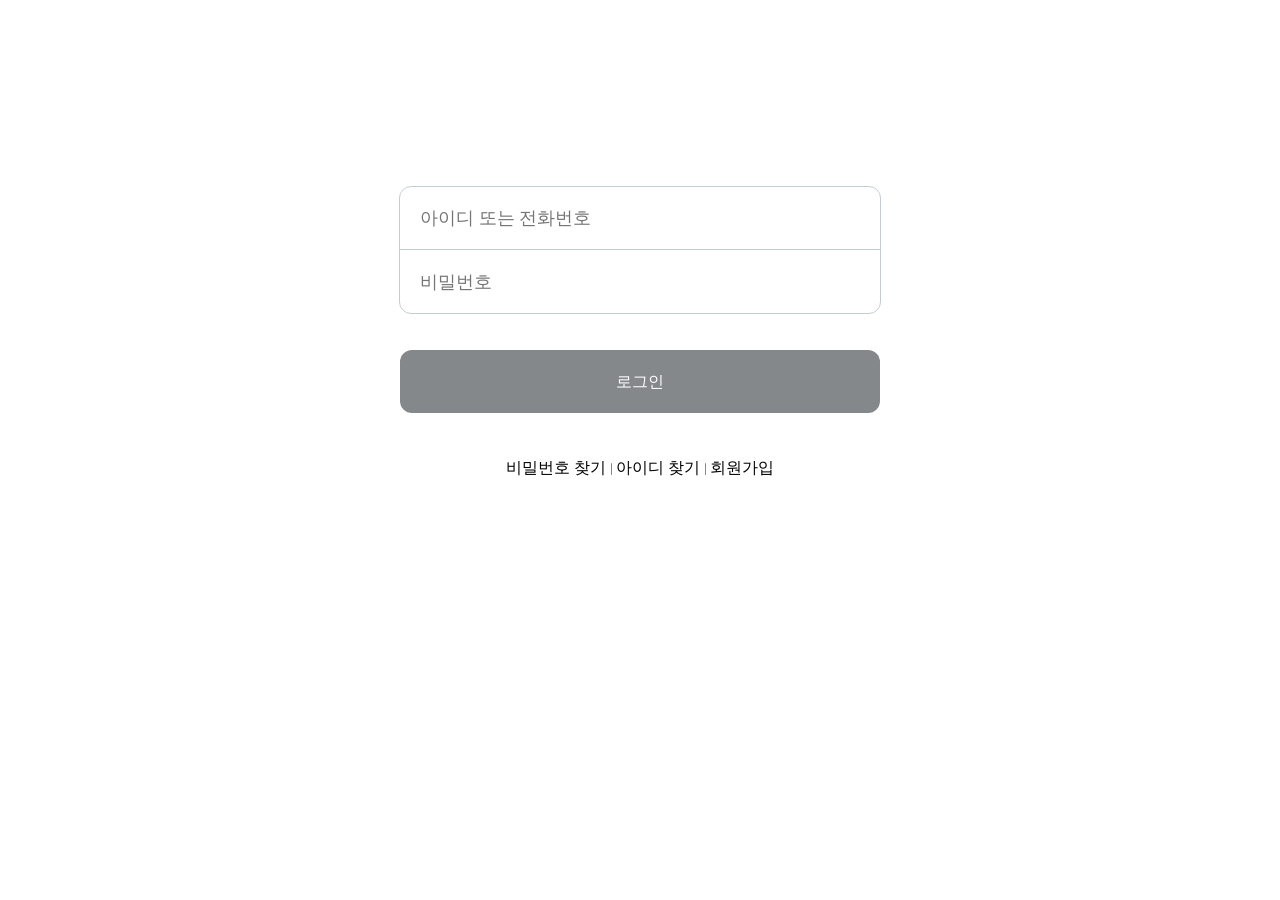
<file: 프로젝트_1/html/login_page.html>
<!DOCTYPE html>
<html lang="en">
<head>
    <meta charset="UTF-8">
    <meta name="viewport" content="width=device-width, initial-scale=1.0">
    <title>Document</title>
    <link rel="stylesheet" href="../css/common.css">
    <link rel="stylesheet" href="../css/login_page.css">
    <script src="../js/loginData.js"></script>
    <script src="https://code.jquery.com/jquery-1.12.4.js"></script>
</head>
<body>
    <div id="wrap">
        <header class="header">
            <a href="https://naver.com">
                <div class="logo"></div>
            </a>
        </header>
        <div class="login_box">
            <div class="login_data id_box">
                <div class="placeholder" id="id_placeholder">
                    <span id="id_placeholder_text">아이디 또는 전화번호</span>
                </div>
                <input type="text" id="user_id" value="">
            </div>
            <div class="login_data pw_box">
                <div class="placeholder" id="pw_placeholder">
                    <span id="pw_placeholder_text">비밀번호</span>
                </div>
                <input type="password" id="user_pw">
            </div>
        </div>
        <div class="login_btn" id="login_btn">
            <span>로그인</span>
        </div>
        <div class="find_box">
            <div class="find_pw">비밀번호 찾기</div>
            <div class="find_id">아이디 찾기</div>
            <div class="admin">회원가입</div>
        </div>
    </div>
    <script src="../js/login_page.js"></script>
</body>
</html>
</file>
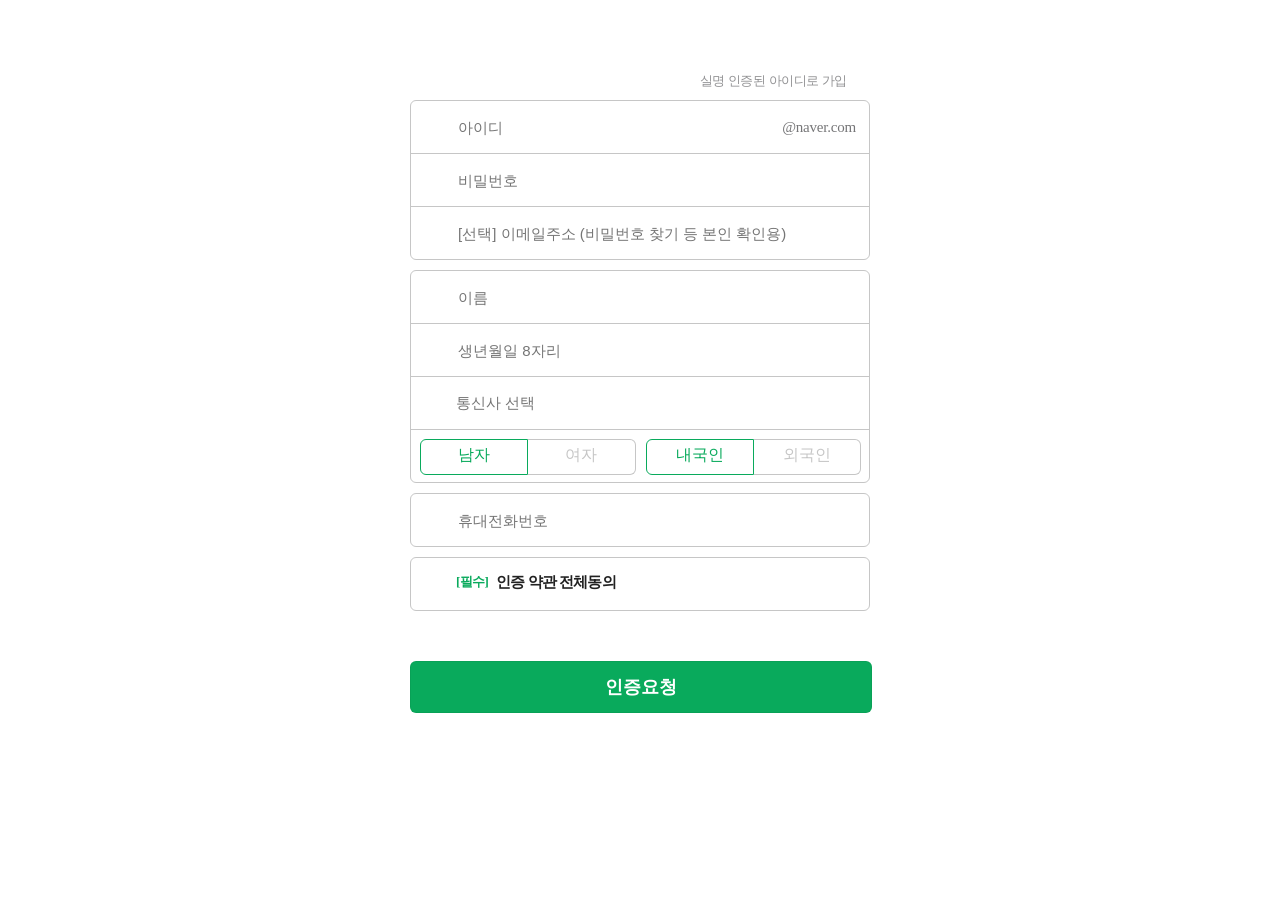
<file: 프로젝트_1/html/signUp_page.html>
<!DOCTYPE html>
<html lang="en">
<head>
    <meta charset="UTF-8">
    <meta name="viewport" content="width=device-width, initial-scale=1.0">
    <title>Document</title>
    <link rel="stylesheet" href="../css/common.css">
    <link rel="stylesheet" href="../css/signUp_page.css">
    <script src="../js/loginData.js"></script>
    <script src="https://code.jquery.com/jquery-1.12.4.js"></script>
</head>
<body>
    <div id="wrap">
        <div class="form">
            <header class="header">
                <div class="logo"></div>
            </header>
            <main class="main_content">
                <div class="label">
                    <span>실명 인증된 아이디로 가입</span>
                </div>
                <div class="form_section">
                    <div class="form_list">
                        <div class="id_box box">
                            <div class="input_box">
                                <input type="text" id="id" name="id" placeholder="아이디" class="input" value maxlength="20" autocapitalize="off">
                                <div class="id_naver">
                                    @naver.com
                                </div>
                            </div>
                        </div>
                        <div class="pw_box box">
                            <div class="input_box">
                                <input type="password" id="pw" name="pw" placeholder="비밀번호" class="input" value maxlength="20" autocapitalize="off">
                            </div>
                        </div>
                        <div class="mail_box box">
                            <div class="input_box">
                                <input type="text" id="mail" name="mail" placeholder="[선택] 이메일주소 (비밀번호 찾기 등 본인 확인용)" class="input" value maxlength="20" autocapitalize="off">
                            </div>
                        </div>
                    </div>
                    <div class="form_list">
                        <div class="name_box box">
                            <div class="input_box">
                                <input type="text" id="name" name="name" placeholder="이름" class="input" value maxlength="20" autocapitalize="off">
                            </div>
                        </div>
                        <div class="birthday_box box">
                            <div class="input_box">
                                <input type="text" id="birth" name="birth" placeholder="생년월일 8자리" class="input" value maxlength="20" autocapitalize="off">
                            </div>
                        </div>
                        <div class="telecom_box box">
                            <div class="input_box">
                                <span class="placeholder">통신사 선택</span>
                            </div>
                        </div>
                        <div class="gender_box">
                            <div class="gender_btn btn">
                                <input type="radio" name="gender_check" id="male" class="gender_check blind" checked>
                                <label for="male" class="male_btn border_R">
                                    남자
                                </label>
                                <input type="radio" name="gender_check" id="female" class="gender_check blind">
                                <label for="female" class="female_btn border_L">
                                    여자
                                </label>
                            </div>
                            <div class="foreign_btn btn">
                                <input type="radio" name="foreign_check" id="local" class="foreign_check blind" checked>
                                <label for="local" class="local_btn border_R">
                                    내국인
                                </label>
                                <input type="radio" name="foreign_check" id="foreign" class="foreign_check blind">
                                <label for="foreign" class="foreign_btn border_L">
                                    외국인
                                </label>
                            </div>
                        </div>
                    </div>
                    <div class="form_list">
                        <div class="phone_box box">
                            <div class="input_box">
                                <input type="text" id="phone" name="phone" placeholder="휴대전화번호" class="input" value maxlength="20" autocapitalize="off">
                            </div>
                        </div>
                    </div>
                    <div class="form_list">
                        <div class="agree_box box">
                            <input type="checkbox" class="blind" id="agree_check">
                            <label for="agree_check" class="agree_label">
                                <em class="em">[필수]</em>
                                <span>인증 약관 전체동의</span>
                            </label>
                        </div>
                    </div>
                </div>
                <div class="form_bot">
                    <div class="btn_admin" id="btn_admin">
                        <span>인증요청</span>
                    </div>
                </div>
            </main>
        </div>
    </div>
    <script src="../js/signUp.page.js"></script>
</body>
</html>
</file>
<file: 프로젝트_1/css/common.css>
body{
    margin: 0;
    display: block;
}
ul{
    list-style: none;
    margin: 0;
    padding: 0;
}
a{
    text-decoration: none;
    color: inherit;
}
input{
    border: none;
    outline: none;
}
.blind{
    display: block;
    width: 0;
    height: 0;
    overflow: hidden;
    margin: 0;
}
.container_box{
    /* min-width: 980px;
    max-width: 1280px; */
    width: 1280px;
    height: 100%;
    margin: 0 auto;
    position: relative;
}
.border{
    border: 1px solid rgba(0, 0, 0, .05);
    border-radius: 12px;
    box-sizing: border-box;
    background-color: #fff;
}
.clearFix{
    clear: both;
}
.display_none{
    display: none;
}
.c_black{
    color: black;
}
</file>
<file: 프로젝트_1/css/login_page.css>
#wrap{

}
.header{
    text-align: center;
}
.logo{
    display: inline-block;
    width: 155px;
    height: 30px;
    margin-top: 108px;
    vertical-align: top;
    background-image: url(https://ssl.pstatic.net/static/nid/login/m_sp_00_common_978240a6.png);
    background-size: 244px 107px;
    background-position: 0 -51px;
    background-repeat: no-repeat;
}
.login_box{
    margin: 48px auto 36px;
    width: 480px;
    border: 1px solid #c5ccd2;
    border-radius: 12px;
}
.login_box > div{
    width: 100%;
    height: 63px;
    box-sizing: border-box;
    position: relative;
    font-size: 18px;    
}
.id_box{
    border-bottom: 1px solid #c5ccd2;
}
.pw_box{
    
}
.placeholder{
    display: inline-block;
    color: #757575;
    position: absolute;
    top: 50%;
    left: 20px;
    transform: translateY(-50%);
    transition: 0.1s all;
    z-index: -1;
}
.focus{
    top: 10px;
    font-size: 12px;
}
.login_box input{
    width: 100%;
    height: 100%;
    padding: 10px 20px;
    box-sizing: border-box;
    border-radius: 12px;
    border: none;
    outline: none;
    font-size: 18px;    
    background-color: transparent;
}
.login_btn{
    width: 480px;
    height: 63px;
    margin: 0 auto;
    border-radius: 12px;
    background-color: #85888b;
    text-align: center;
    line-height: 63px;
    color: white;
    cursor: pointer;
}
.login_btn > span{
    width: 100%;
    height: 100%;
}
.find_box{
    height: 38px;
    line-height: 38px;
    margin: 36px auto 0;
    display: flex;
    justify-content: center;
    gap: 10px;
    position: relative;
}
.find_box > div{
    text-align: center;
    position: relative;
    cursor: pointer;
}
.find_box > div:nth-of-type(n+2)::before{
    content: '';
    position: absolute;
    top: 14px;
    left: -5px;
    width: 1px;
    height: 12px;
    border-radius: .5px;
    background-color: #85888b;
}
</file>
<file: 프로젝트_1/css/signUp_page.css>
#wrap{
}
.form{
    width: 500px;
    margin: 0 auto;
}
.header{
    padding: 16px 115px 16px 20px;
}
.logo{
    content: '';
    background-image: url(https://ssl.pstatic.net/static/nid/join/m_sp_06_realname_48b1e603.png);
    background-size: 372px 326px;
    background-repeat: no-repeat;
    background-position: 0px -244px;
    background-repeat: no-repeat;
    width: 94px;
    height: 18px;
    display: block;
}
.main_content{
    padding-top: 30px;
    position: relative;
}
.label{
    display: inline-block;
    position: absolute;
    top: 22px;
    right: 20px;
    padding-right: 23px;
    font-size: 13px;
    line-height: 18px;
    letter-spacing: -.4px;
    color: #929294;
    white-space: nowrap;
}
.label::after{
    content: '';
    position: absolute;
    top: 0;
    right: 0;
    background-image: url(https://ssl.pstatic.net/static/nid/join/m_sp_06_realname_48b1e603.png);
    background-size: 372px 326px;
    background-position: -342px -270px;
    background-repeat: no-repeat;
    width: 20px;
    height: 20px;
}
.form_section{
    margin: 20px 20px 0px 20px;
}
.form_list{
    position: relative;
    margin-bottom: 10px;
    border: 1px solid #c6c6c6;
    border-radius: 6px;
    overflow: hidden;
}
.form_list > div{
    width: calc(100% + 1px);
    height: 52px;
    position: relative;
    z-index: 5;
    border-bottom: 1px solid #c6c6c6;
}
/* .box::after{
    position: absolute;
    top: 0;
    right: 0;
    bottom: 0;
    left: 0;
    border-radius: inherit;
    border: 1px solid #dfdfdf;
    pointer-events: none;
    content: '';
} */
.form_list > div:last-child{
    border-bottom: none;
}
.input{
    display: inline-block;
    width: 100%;
    height: 100%;
    box-sizing: border-box;
    font-size: 16px;
    line-height: 22px;
    color: #757575;

    border-radius: inherit;
    overflow: hidden;
    font-size: 15px;

    border-radius: 0;
    text-decoration: none;
    cursor: pointer;
}
.input::placeholder{
    color: inherit;
}
.id_box{
    height: 100%;
}
.id_box::before{
    content: "";
    background-image: url(https://ssl.pstatic.net/static/nid/join/m_sp_06_realname_48b1e603.png);
    background-size: 372px 326px;
    background-position: -342px -64px;
    background-repeat: no-repeat;
    width: 30px;
    height: 30px;
    position: absolute;
    top: 10px;
    left: 9px;
}
.input_box{
    height: 100%;
    padding: 0px 10px 0px 45px;
    display: flex;
    justify-content: space-between;
    align-items: center;
}
.id_naver{
    padding: 0 4px 0 6px;
    font-size: 15px;
    line-height: 22px;
    letter-spacing: -.2px;
    color: #767678;
}
.pw_box::before{
    content: '';
    background-image: url(https://ssl.pstatic.net/static/nid/join/m_sp_06_realname_48b1e603.png);
    background-size: 372px 326px;
    background-position: -310px 0;
    background-repeat: no-repeat;
    width: 30px;
    height: 30px;
    position: absolute;
    top: 10px;
    left: 9px;
}
.mail_box::before{
    content: '';
    background-image: url(https://ssl.pstatic.net/static/nid/join/m_sp_06_realname_48b1e603.png);
    background-size: 372px 326px;
    background-position: -96px -296px;
    background-repeat: no-repeat;
    width: 30px;
    height: 30px;
    position: absolute;
    top: 10px;
    left: 9px;
}
.name_box::before{
    content: '';
    background-image: url(https://ssl.pstatic.net/static/nid/join/m_sp_06_realname_48b1e603.png);
    background-size: 372px 326px;
    background-position: -342px -64px;
    background-repeat: no-repeat;
    width: 30px;
    height: 30px;
    position: absolute;
    top: 10px;
    left: 9px;
}
.birthday_box::before{
    content: '';
    background-image: url(https://ssl.pstatic.net/static/nid/join/m_sp_06_realname_48b1e603.png);
    background-size: 372px 326px;
    background-position: -192px -296px;
    background-repeat: no-repeat;
    width: 30px;
    height: 30px;
    position: absolute;
    top: 10px;
    left: 9px;
}
.telecom_box::before{
    content: '';
    background-image: url(https://ssl.pstatic.net/static/nid/join/m_sp_06_realname_48b1e603.png);
    background-size: 372px 326px;
    background-position: -224px -296px;
    background-repeat: no-repeat;
    width: 30px;
    height: 30px;
    position: absolute;
    top: 10px;
    left: 9px;
}
.placeholder{
    font-size: 15px;
    color: #757575;
}
.gender_box{
    display: flex;
    gap: 10px;
    padding: 9px;
    box-sizing: border-box;
}
.btn{
    display: flex;
    width: 50%;
    color: #c6c6c6;
    border-radius: 6px;
}
.btn > label{
    display: block;
    width: 100%;
    height: 100%;
    color: #c6c6c6;
    background-color: white;
    outline: none;
    border: none;
    cursor: pointer;
    text-align: center;
    line-height: 30px;
    border: 1px solid #c6c6c6;
}
.btn > label.border_R{
    border-radius: 6px 0 0 6px;
    border-right: 1px solid #c6c6c6;
}
.btn > label.border_L{
    border-radius: 0 6px 6px 0;
    border-left: none;
}
.gender_check:checked + label,
.foreign_check:checked + label{
    color: #09aa5c;
    border: 1px solid #09aa5c;
}
.phone_box::before{
    content: '';
    background-image: url(https://ssl.pstatic.net/static/nid/join/m_sp_06_realname_48b1e603.png);
    background-size: 372px 326px;
    background-position: -310px -128px;
    background-repeat: no-repeat;
    width: 30px;
    height: 30px;
    position: absolute;
    top: 10px;
    left: 9px;
}
.agree_label{
    display: block;
    width: 100%;
    height: 100%;
    line-height: 45px;
    padding-left: 45px;
    position: relative;
    cursor: pointer;
}
.agree_label::before{
    content: '';
    background-image: url(https://ssl.pstatic.net/static/nid/join/m_sp_06_realname_48b1e603.png);
    background-size: 372px 326px;
    background-position: -342px -200px;
    background-repeat: no-repeat;
    width: 22px;
    height: 22px;
    position: absolute;
    top: 15px;
    left: 15px;
}
#agree_check:checked ~ .agree_label::before{
    background-position: -342px -224px;
}
.em{
    color: #09aa5c;
    display: inline-block;
    margin-right: 4px;
    font-size: 13px;
    font-weight: 600;
    line-height: 22px;
    letter-spacing: -.6px;
    font-style: normal;
}
.agree_label > span{
    font-weight: 600;
    font-size: 15px;
    line-height: 22px;
    letter-spacing: -.8px;
    color: #222;
    vertical-align: middle;
}
.form_bot{
    margin: 0 20px;
}
.btn_admin{
    width: 100%;
    padding: 14px 0;
    border-radius: 6px;
    border: 1px solid rgba(0, 0, 0, .05);
    background: #09aa5c;
    font-size: 18px;
    font-weight: 700;
    line-height: 22px;
    color: #fff;
    text-align: center;
    cursor: pointer;
    margin-top: 50px;
}
</file>
